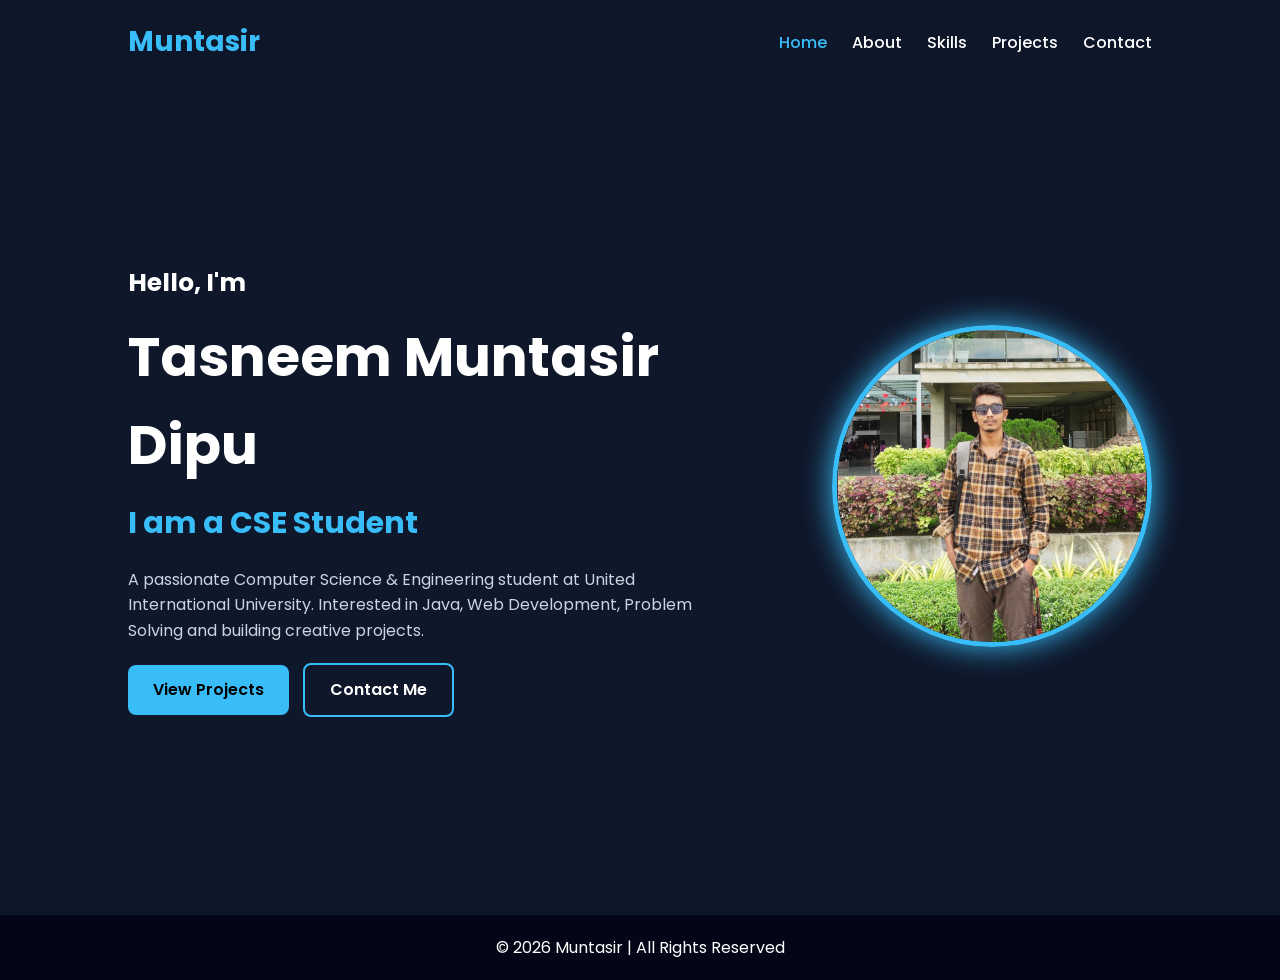
<file: index.html>
<!DOCTYPE html>
<html lang="en">
<head>
    <meta charset="UTF-8">
    <meta name="viewport" content="width=device-width, initial-scale=1.0">
    <title>Muntasir | Portfolio</title>

    <!-- CSS -->
    <link rel="stylesheet" href="style.css">

    <!-- Font Awesome -->
    <link rel="stylesheet"
     href="https://cdnjs.cloudflare.com/ajax/libs/font-awesome/6.5.1/css/all.min.css">
</head>
<body>

    <!-- Navbar -->
    <header>
        <nav class="navbar">
            <div class="logo">Muntasir</div>

            <ul class="nav-links">
                <li><a href="index.html" class="active">Home</a></li>
                <li><a href="about.html">About</a></li>
                <li><a href="skills.html">Skills</a></li>
                <li><a href="projects.html">Projects</a></li>
                <li><a href="contact.html">Contact</a></li>
            </ul>
        </nav>
    </header>

    <!-- Hero Section -->
    <section class="hero">

        <div class="hero-text">
            <h3>Hello, I'm</h3>
            <h1>Tasneem Muntasir Dipu</h1>

            <h2>I am a <span id="typing"></span></h2>

            <p>
                A passionate Computer Science & Engineering student at 
                United International University.  
                Interested in Java, Web Development, Problem Solving 
                and building creative projects.
            </p>

            <div class="hero-buttons">
                <a href="projects.html" class="btn">View Projects</a>
                <a href="contact.html" class="btn btn2">Contact Me</a>
            </div>
        </div>

        <div class="hero-image">
            <img src="profile.jpg" alt="Profile Photo">
        </div>

    </section>

    <!-- Footer -->
    <footer>
        <p>© 2026 Muntasir | All Rights Reserved</p>
    </footer>

<script src="script.js"></script>
</body>
</html>
</file>
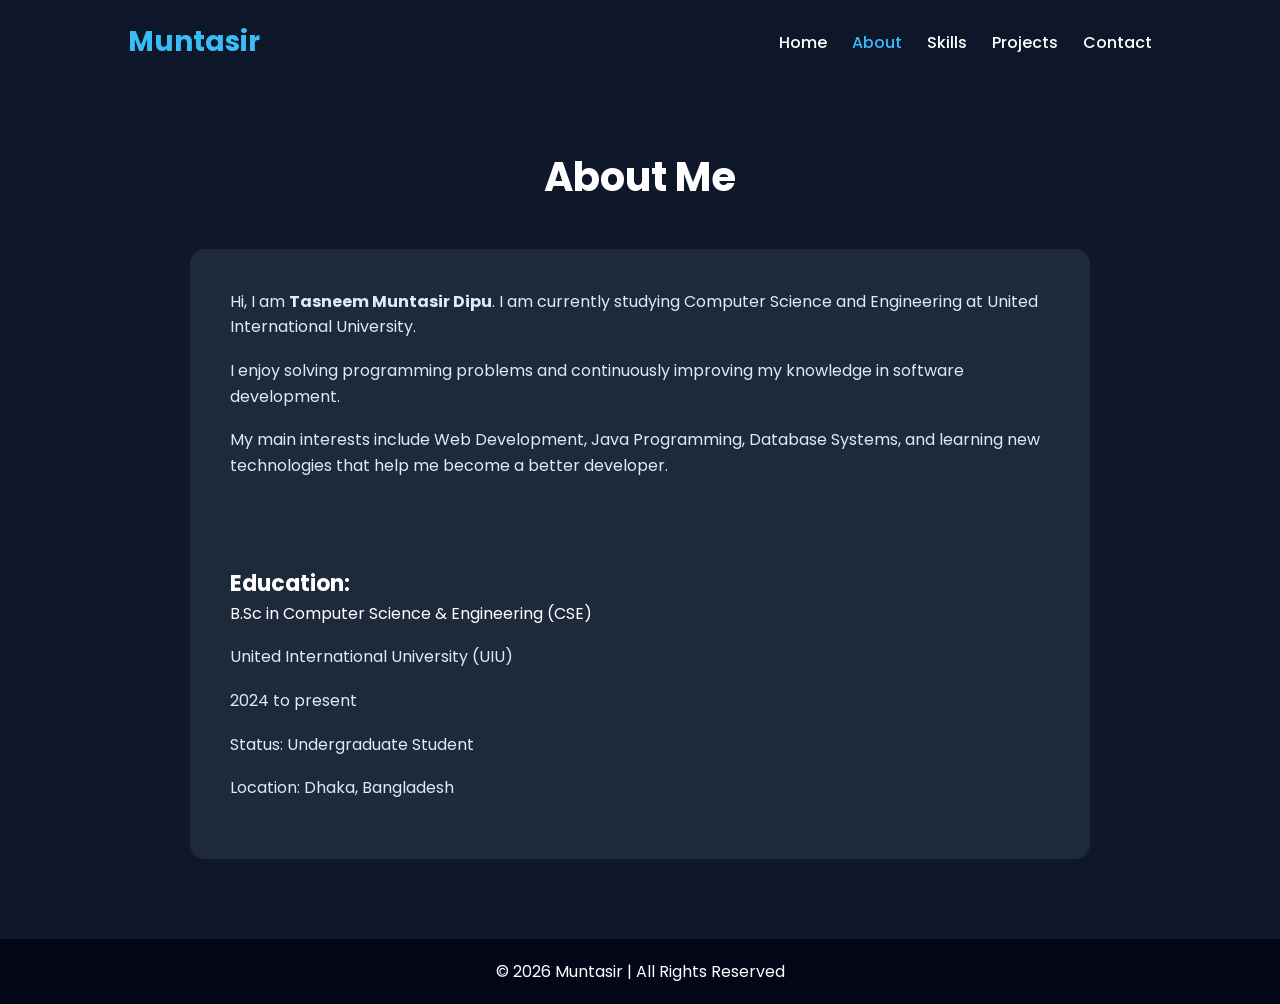
<file: about.html>
<!DOCTYPE html>
<html lang="en">
<head>
    <meta charset="UTF-8">
    <meta name="viewport" content="width=device-width, initial-scale=1.0">
    <title>About | Muntasir</title>

    <link rel="stylesheet" href="style.css">

    <link rel="stylesheet"
     href="https://cdnjs.cloudflare.com/ajax/libs/font-awesome/6.5.1/css/all.min.css">
</head>
<body>

    <!-- Navbar -->
    <header>
        <nav class="navbar">
            <div class="logo">Muntasir</div>

            <ul class="nav-links">
                <li><a href="index.html">Home</a></li>
                <li><a href="about.html" class="active">About</a></li>
                <li><a href="skills.html">Skills</a></li>
                <li><a href="projects.html">Projects</a></li>
                <li><a href="contact.html">Contact</a></li>
            </ul>
        </nav>
    </header>

    <!-- About Section -->
    <section class="about-page">

        <h1>About Me</h1>

        <div class="about-card">

            <p>
                Hi, I am <strong>Tasneem Muntasir Dipu</strong>.  
                I am currently studying Computer Science and Engineering at 
                United International University.
            </p>

            <p>
                I enjoy solving programming problems and continuously improving 
                my knowledge in software development.
            </p>

            <p>
                My main interests include Web Development, Java Programming, 
                Database Systems, and learning new technologies that help me 
                become a better developer.
            </p>
            <br><br>
            <div class="uiu">
             <p><strong><div class="edu">Education:</div></strong> B.Sc in Computer Science & Engineering (CSE)</p>
            <p>United International University (UIU)</p>
            <p>2024 to present</p>
            <p>Status: Undergraduate Student</p>
            <p>Location: Dhaka, Bangladesh</p>
                </div>
            

        </div>

    </section>

    <footer>
        <p>© 2026 Muntasir | All Rights Reserved</p>
    </footer>

</body>
</html>
</file>
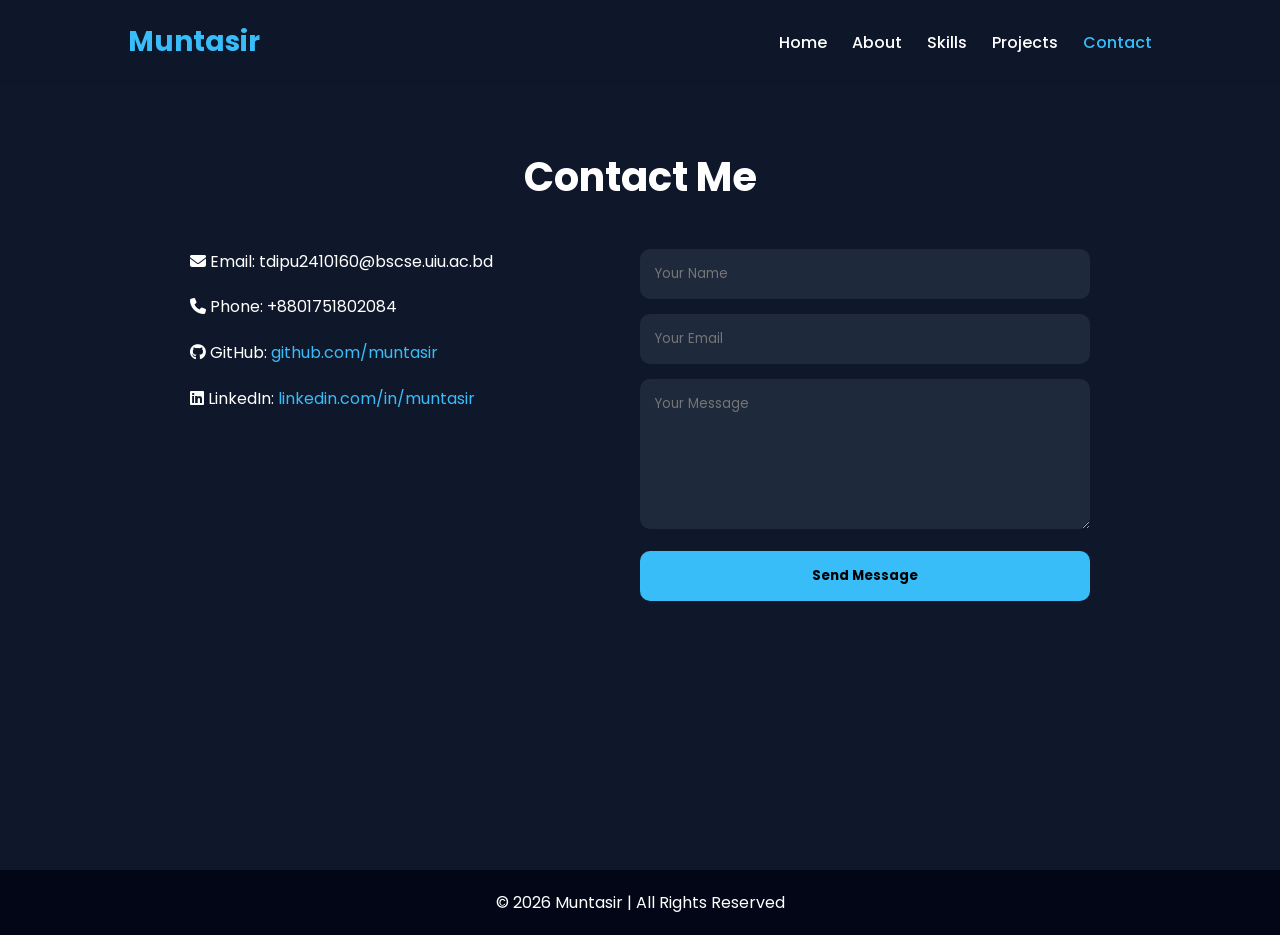
<file: contact.html>
<!DOCTYPE html>
<html lang="en">
<head>
    <meta charset="UTF-8">
    <meta name="viewport" content="width=device-width, initial-scale=1.0">
    <title>Contact | Muntasir</title>

    <link rel="stylesheet" href="style.css">

    <link rel="stylesheet"
     href="https://cdnjs.cloudflare.com/ajax/libs/font-awesome/6.5.1/css/all.min.css">
</head>
<body>

<header>
    <nav class="navbar">
        <div class="logo">Muntasir</div>

        <ul class="nav-links">
            <li><a href="index.html">Home</a></li>
            <li><a href="about.html">About</a></li>
            <li><a href="skills.html">Skills</a></li>
            <li><a href="projects.html">Projects</a></li>
            <li><a href="contact.html" class="active">Contact</a></li>
        </ul>
    </nav>
</header>

<section class="contact-page">

    <h1>Contact Me</h1>

    <div class="contact-container">

        <!-- Left Side -->
        <div class="contact-info">

            <p>
                <i class="fa-solid fa-envelope"></i>
                Email: tdipu2410160@bscse.uiu.ac.bd
            </p>

            <p>
                <i class="fa-solid fa-phone"></i>
                Phone: +8801751802084
            </p>

            <p>
                <i class="fa-brands fa-github"></i>
                GitHub:
                <a href="https://github.com/muntasirrahman673-crypto">
                    github.com/muntasir
                </a>
            </p>

            <p>
                <i class="fa-brands fa-linkedin"></i>
                LinkedIn:
                <a href="https://www.linkedin.com/in/muntasir4445/">
                    linkedin.com/in/muntasir
                </a>
            </p>

        </div>

        <!-- Right Side -->
        <form class="contact-form">

            <input type="text" placeholder="Your Name">

            <input type="email" placeholder="Your Email">

            <textarea placeholder="Your Message"></textarea>

            <button type="submit">Send Message</button>

        </form>

    </div>

</section>

<footer>
    <p>© 2026 Muntasir | All Rights Reserved</p>
</footer>

</body>
</html>
</file>
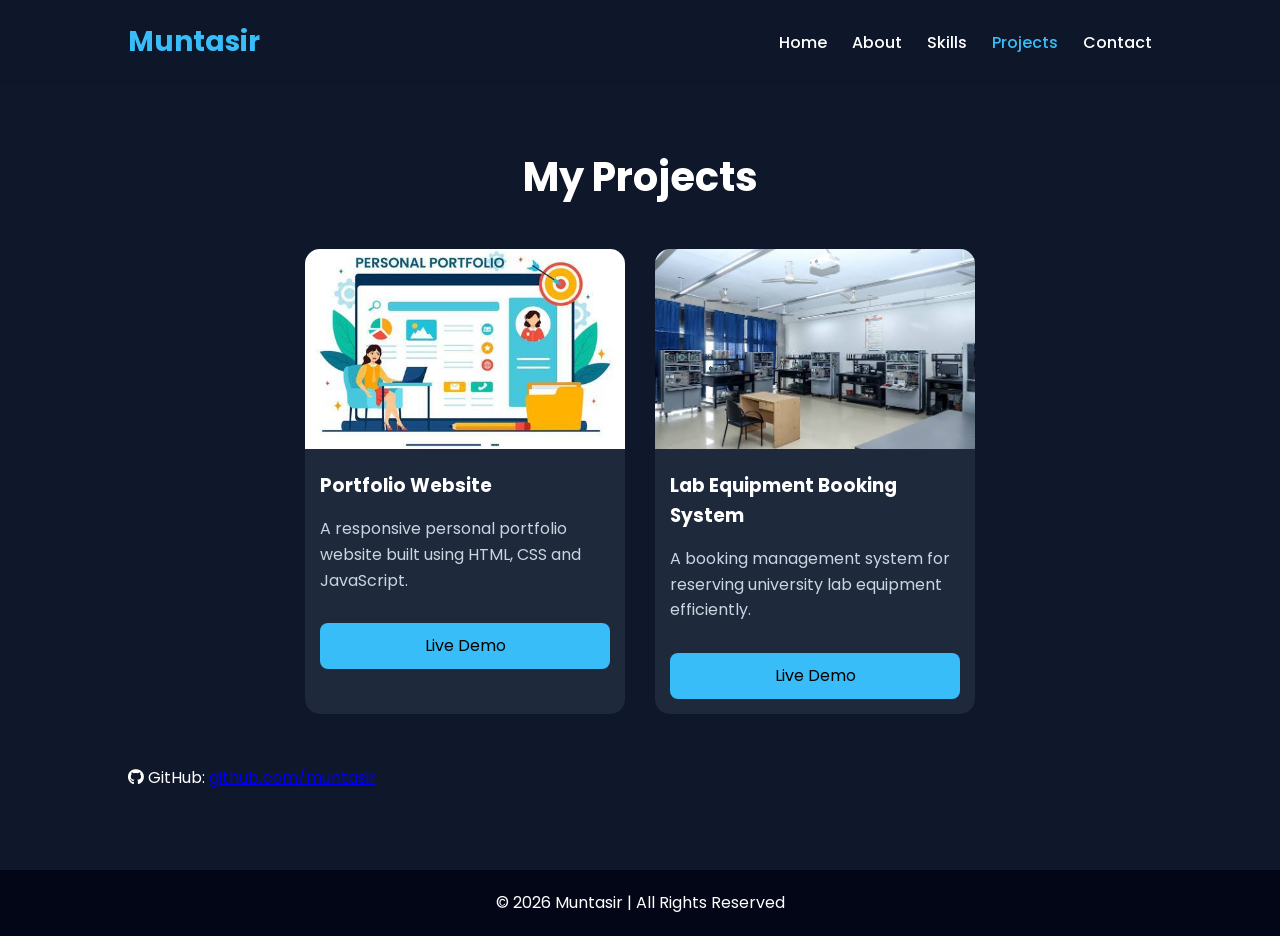
<file: projects.html>
<!DOCTYPE html>
<html lang="en">
<head>
    <meta charset="UTF-8">
    <meta name="viewport" content="width=device-width, initial-scale=1.0">
    <title>Projects | Muntasir</title>

    <link rel="stylesheet" href="style.css">

    <link rel="stylesheet"
     href="https://cdnjs.cloudflare.com/ajax/libs/font-awesome/6.5.1/css/all.min.css">
</head>
<body>

<header>
    <nav class="navbar">
        <div class="logo">Muntasir</div>

        <ul class="nav-links">
            <li><a href="index.html">Home</a></li>
            <li><a href="about.html">About</a></li>
            <li><a href="skills.html">Skills</a></li>
            <li><a href="projects.html" class="active">Projects</a></li>
            <li><a href="contact.html">Contact</a></li>
        </ul>
    </nav>
</header>

<section class="projects-page">

    <h1>My Projects</h1>

    <div class="projects-container">

        <!-- Project 1 -->
        <div class="project-card">
            <img src="project1.jpg" alt="Portfolio Website">

            <h3>Portfolio Website</h3>

            <p>
                A responsive personal portfolio website built using 
                HTML, CSS and JavaScript.
            </p>

            <a href="#">Live Demo</a>
        </div>

        <!-- Project 2 -->
        <div class="project-card">
            <img src="project2.jpg" alt="Booking System">

            <h3>Lab Equipment Booking System</h3>

            <p>
                A booking management system for reserving university 
                lab equipment efficiently.
            </p>

            <a href="#">Live Demo</a>
        </div>


    </div>
    <br><br>
    <p>
        <i class="fa-brands fa-github"></i>
        GitHub:
        <a href="https://github.com/muntasirrahman673-crypto">
            github.com/muntasir
        </a>
    </p>

</section>

<footer>
    <p>© 2026 Muntasir | All Rights Reserved</p>
</footer>

</body>
</html>
</file>
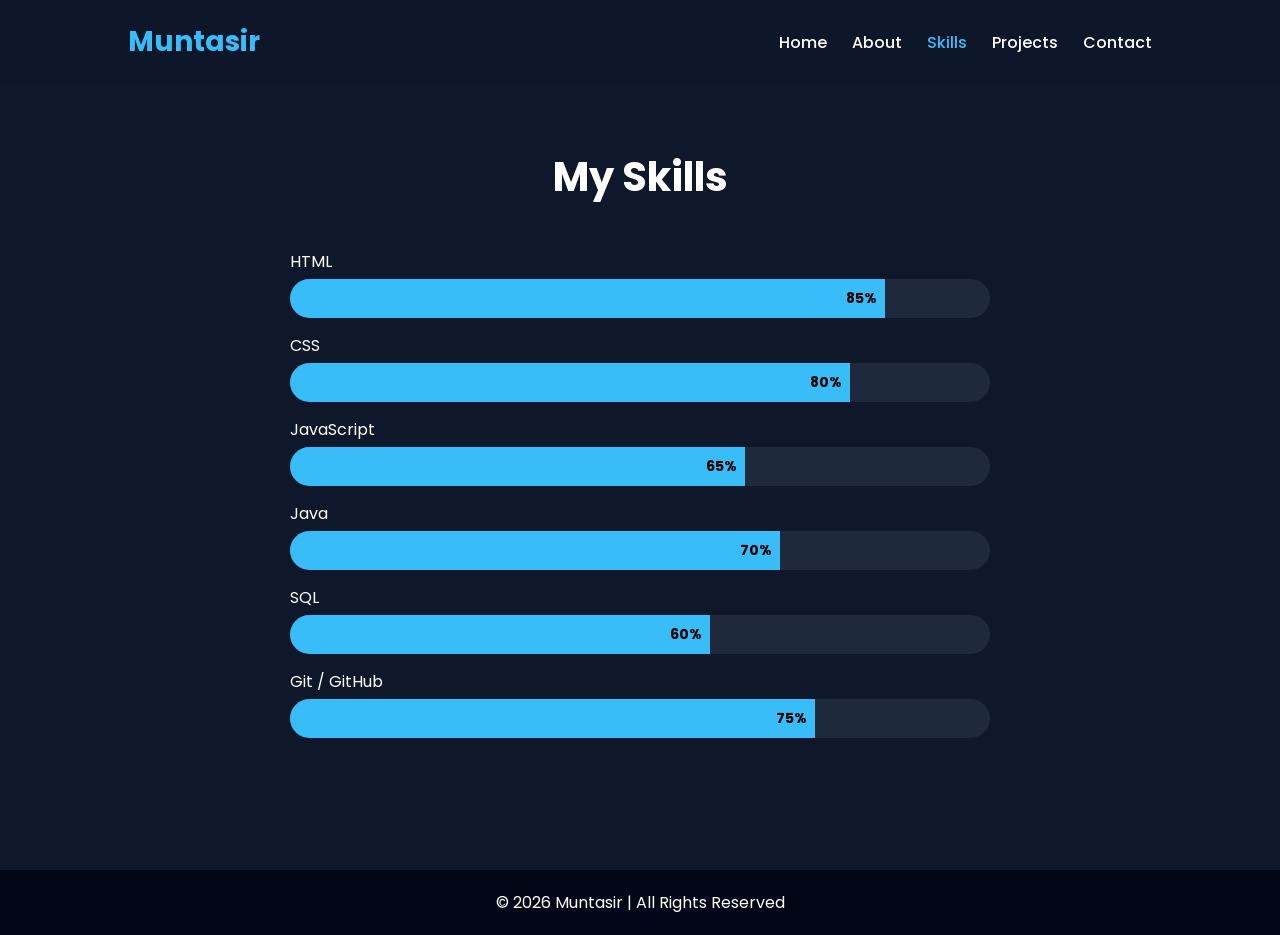
<file: skills.html>
<!DOCTYPE html>
<html lang="en">
<head>
    <meta charset="UTF-8">
    <meta name="viewport" content="width=device-width, initial-scale=1.0">
    <title>Skills | Muntasir</title>

    <link rel="stylesheet" href="style.css">

    <link rel="stylesheet"
     href="https://cdnjs.cloudflare.com/ajax/libs/font-awesome/6.5.1/css/all.min.css">
</head>
<body>

<header>
    <nav class="navbar">
        <div class="logo">Muntasir</div>

        <ul class="nav-links">
            <li><a href="index.html">Home</a></li>
            <li><a href="about.html">About</a></li>
            <li><a href="skills.html" class="active">Skills</a></li>
            <li><a href="projects.html">Projects</a></li>
            <li><a href="contact.html">Contact</a></li>
        </ul>
    </nav>
</header>

<section class="skills-page">

    <h1>My Skills</h1>

    <div class="skill-box">

        <p>HTML</p>
        <div class="bar">
            <div class="progress html">85%</div>
        </div>

        <p>CSS</p>
        <div class="bar">
            <div class="progress css">80%</div>
        </div>

        <p>JavaScript</p>
        <div class="bar">
            <div class="progress js">65%</div>
        </div>

        <p>Java</p>
        <div class="bar">
            <div class="progress java">70%</div>
        </div>

        <p>SQL</p>
        <div class="bar">
            <div class="progress sql">60%</div>
        </div>

        <p>Git / GitHub</p>
        <div class="bar">
            <div class="progress git">75%</div>
        </div>

    </div>

</section>

<footer>
    <p>© 2026 Muntasir | All Rights Reserved</p>
</footer>

</body>
</html>
</file>
<file: style.css>
/* Google Font */
@import url('https://fonts.googleapis.com/css2?family=Poppins:wght@300;400;500;600;700&display=swap');

*{
    margin:0;
    padding:0;
    box-sizing:border-box;
    font-family:'Poppins', sans-serif;
}

body{
    background:#0f172a;
    color:white;
    line-height:1.6;
}

/* Navbar */
header{
    position:sticky;
    top:0;
    z-index:1000;
}

.navbar{
    display:flex;
    justify-content:space-between;
    align-items:center;
    padding:20px 10%;
    background:rgba(15,23,42,0.95);
    backdrop-filter: blur(10px);
}

.logo{
    font-size:28px;
    font-weight:700;
    color:#38bdf8;
}

.nav-links{
    display:flex;
    list-style:none;
}

.nav-links li{
    margin-left:25px;
}

.nav-links a{
    text-decoration:none;
    color:white;
    font-weight:500;
    transition:0.3s;
}

.nav-links a:hover,
.nav-links .active{
    color:#38bdf8;
}

/* Hero Section */
.hero{
    min-height:90vh;
    display:flex;
    justify-content:space-between;
    align-items:center;
    padding:50px 10%;
    gap:50px;
}

.hero-text{
    flex:1;
}

.hero-text h3{
    font-size:25px;
}

.hero-text h1{
    font-size:55px;
    margin:10px 0;
}

.hero-text h2{
    font-size:30px;
    color:#38bdf8;
}

.hero-text p{
    margin:20px 0;
    color:#cbd5e1;
    max-width:600px;
}

/* Buttons */
.hero-buttons{
    margin-top:20px;
}

.btn{
    display:inline-block;
    text-decoration:none;
    background:#38bdf8;
    color:black;
    padding:12px 25px;
    border-radius:8px;
    margin-right:10px;
    font-weight:600;
    transition:0.3s;
}

.btn:hover{
    transform:translateY(-3px);
}

.btn2{
    background:transparent;
    border:2px solid #38bdf8;
    color:white;
}

/* Profile Image */
.hero-image img{
    width:320px;
    border-radius:50%;
    border:5px solid #38bdf8;
    box-shadow:0 0 30px #38bdf8;
}

/* Common Pages */
.about-page,
.skills-page,
.projects-page,
.contact-page{
    min-height:85vh;
    padding:60px 10%;
}

.about-page h1,
.skills-page h1,
.projects-page h1,
.contact-page h1{
    text-align:center;
    margin-bottom:40px;
    font-size:40px;
}

/* About */
.about-card{
    max-width:900px;
    margin:auto;
    background:#1e293b;
    padding:40px;
    border-radius:15px;
}

.about-card p{
    margin-bottom:18px;
    color:#dbeafe;
}

.about-info{
    margin-top:25px;
}

.about-info a{
    color:#38bdf8;
    text-decoration:none;
}

/* Skills */
.skill-box{
    max-width:700px;
    margin:auto;
}

.skill-box p{
    margin:15px 0 5px;
}

.bar{
    background:#1e293b;
    border-radius:20px;
    overflow:hidden;
}

.progress{
    padding:8px;
    text-align:right;
    font-size:14px;
    font-weight:bold;
    background:#38bdf8;
    color:black;
}

.html{ width:85%; }
.css{ width:80%; }
.js{ width:65%; }
.java{ width:70%; }
.sql{ width:60%; }
.git{ width:75%; }

/* Projects */
.projects-container{
    display:flex;
    gap:30px;
    justify-content:center;
    flex-wrap:wrap;
}

.project-card{
    width:320px;
    background:#1e293b;
    border-radius:15px;
    overflow:hidden;
    transition:0.3s;
}

.project-card:hover{
    transform:translateY(-8px);
}

.project-card img{
    width:100%;
    height:200px;
    object-fit:cover;
}

.project-card h3{
    padding:15px;
}

.project-card p{
    padding:0 15px 15px;
    color:#cbd5e1;
}

.project-card a{
    display:block;
    margin:15px;
    text-decoration:none;
    background:#38bdf8;
    color:black;
    text-align:center;
    padding:10px;
    border-radius:8px;
}

/* Contact */
.contact-container{
    display:flex;
    gap:50px;
    justify-content:center;
    flex-wrap:wrap;
}

.contact-info{
    width:400px;
}

.contact-info p{
    margin-bottom:20px;
}

.contact-info a{
    color:#38bdf8;
    text-decoration:none;
}

.contact-form{
    width:450px;
}

.contact-form input,
.contact-form textarea{
    width:100%;
    padding:15px;
    margin-bottom:15px;
    background:#1e293b;
    border:none;
    color:white;
    border-radius:10px;
}

.contact-form textarea{
    height:150px;
}

.contact-form button{
    width:100%;
    padding:15px;
    background:#38bdf8;
    border:none;
    border-radius:10px;
    cursor:pointer;
    font-weight:bold;
}

/* Footer */
footer{
    text-align:center;
    padding:20px;
    background:#020617;
    margin-top:20px;
}

/* Responsive */
@media(max-width:768px){

.hero{
    flex-direction:column;
    text-align:center;
}

.hero-text h1{
    font-size:40px;
}

.hero-image img{
    width:250px;
}

.navbar{
    flex-direction:column;
}

.nav-links{
    margin-top:15px;
}

}
.edu{font-size:22px; }
.uiu{
  margin:0;
}
</file>
